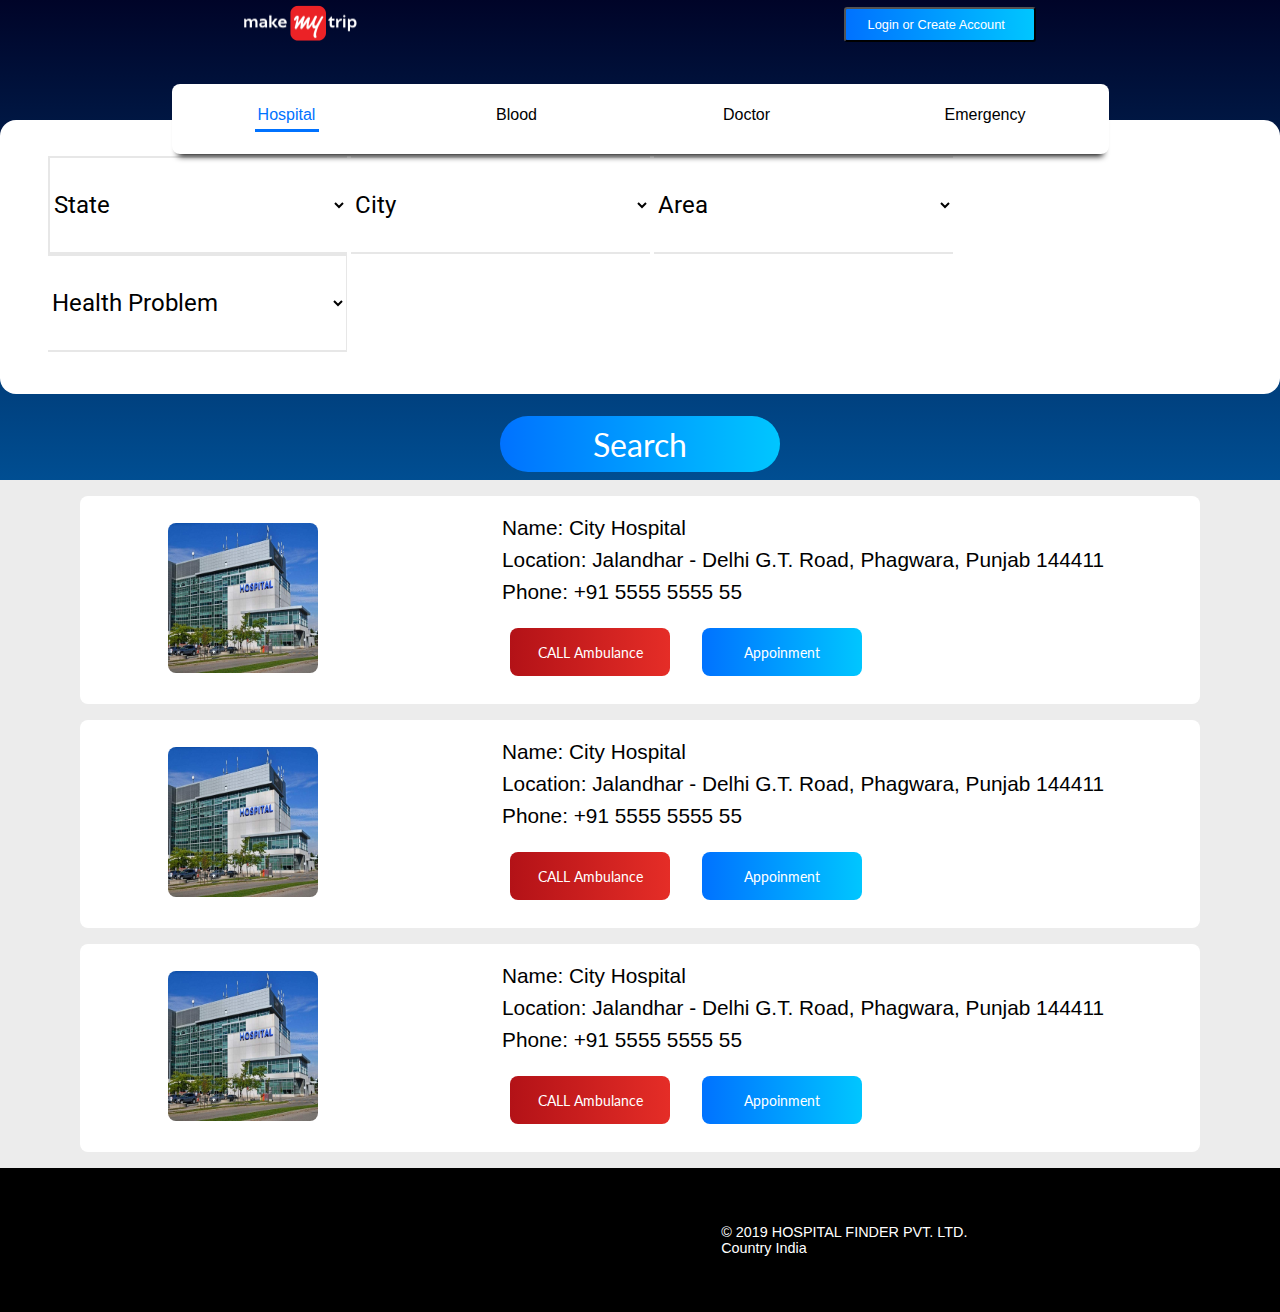
<file: index.html>
<!DOCTYPE html>
<html lang="en">
  <head>
    <meta charset="UTF-8" />
    <meta name="viewport" content="width=device-width, initial-scale=1.0" />
    <meta http-equiv="X-UA-Compatible" content="ie=edge" />
    <link
      rel="stylesheet"
      href="https://use.fontawesome.com/releases/v5.11.1/css/all.css"
      integrity="sha384-IT8OQ5/IfeLGe8ZMxjj3QQNqT0zhBJSiFCL3uolrGgKRuenIU+mMS94kck/AHZWu"
      crossorigin="anonymous"
    />
    <link rel="stylesheet" href="./css/desktop/style.css" />
    <title>Hospital Finder</title>
  </head>
  <body>
    <section id="upperArea">
      <section id="head">
        <div class="container">
          <div class="logo">
            <img src="./media/hospitalFinder.png" alt="Hospital Finder" />
          </div>
          <div class="login">
            <button id="account">
              Login or Create Account
              <span><i class="fas fa-arrow-down"></i></span>
            </button>
          </div>
        </div>
      </section>
      <section id="menu">
        <div class="searchCategory">
          <div class="item">
            <i class="far fa-hospital"></i>
            <p>Hospital</p>
            <div id="line"></div>
          </div>
          <div class="item">
            <i class="fas fa-tint"></i>
            <p>Blood</p>
            <div id="line"></div>
          </div>
          <div class="item">
            <i class="fas fa-user-md"></i>
            <p>Doctor</p>
            <div id="line"></div>
          </div>
          <div class="item">
            <i class="fas fa-exclamation-triangle"></i>
            <p>Emergency</p>
            <div id="line"></div>
          </div>
        </div>
      </section>
      <main id="operation">
        <div class="operation">
          <div class="heading">
            <p>Search Hospital According To Location...</p>
          </div>
          <div class="searchForm">
            <form>
              <div class="options">
                <select name="state" id="">
                  <option value="-1">State</option>
                  <option value="Telangana">Telangana</option>
                  <option value="Chhattisgarh">Chhattisgarh</option>
                  <option value="Goa">Goa</option>
                  <option value="Gujarat">Gujarat</option>
                  <option value="Maharashtra">Maharashtra</option>
                  <option value="Punjab">Punjab</option>
                </select>
                <select name="city" id="">
                  <option value="-1">City</option>
                  <option value="Hyderabad">Hyderabad</option>
                  <option value="Bilaspur">Bilaspur</option>
                  <option value="Panaji">Panaji</option>
                  <option value="Ahmedabad">Ahmedabad,</option>
                  <option value="Jalandhar">Jalandhar</option>
                </select>
                <select name="area" id="">
                  <option value="-1">Area</option>
                  <option value="Khurdpur">Khurdpur</option>
                  <option value="Kishangarh	">Khusropur</option>
                  <option value="Kishangarh">Kishangarh </option>
                  <option value="Bhagwanpur">Bhagwanpur</option>
                </select>
                <select name="Problem" id="">
                  <option value="-1">Health Problem</option>
                  <option value="Kishangarh	">Khusropur</option>
                  <option value="Kishangarh">Kishangarh </option>
                  <option value="Bhagwanpur">Bhagwanpur</option>
                </select>
              </div>
              <div class="searchButton">
                <button type="submit" name="search" id="search">Search</button>
              </div>
            </form>
          </div>
        </div>
      </main>
    </section>
    <section id="body">
      <div class="results">
        <div class="resultItem">
          <div class="photo">
            <img
              src="./media/hospitalPhoto/hospital.jpg"
              alt="Hospital Photo"
            />
          </div>
          <div class="details">
            <div class="info">
              <p>Name: <span>City Hospital</span></p>
              <p>
                Location:
                <span
                  >Jalandhar - Delhi G.T. Road, Phagwara, Punjab 144411</span
                >
              </p>
              <p>Phone: <span>+91 5555 5555 55</span></p>
            </div>
            <div class="contact">
              <button id="ambulance">CALL Ambulance</button>
              <button id="appoinment">Appoinment</button>
            </div>
          </div>
        </div>
        <div class="resultItem">
          <div class="photo">
            <img
              src="./media/hospitalPhoto/hospital.jpg"
              alt="Hospital Photo"
            />
          </div>
          <div class="details">
            <div class="info">
              <p>Name: <span>City Hospital</span></p>
              <p>
                Location:
                <span
                  >Jalandhar - Delhi G.T. Road, Phagwara, Punjab 144411</span
                >
              </p>
              <p>Phone: <span>+91 5555 5555 55</span></p>
            </div>
            <div class="contact">
              <button id="ambulance">CALL Ambulance</button>
              <button id="appoinment">Appoinment</button>
            </div>
          </div>
        </div>
        <div class="resultItem">
          <div class="photo">
            <img
              src="./media/hospitalPhoto/hospital.jpg"
              alt="Hospital Photo"
            />
          </div>
          <div class="details">
            <div class="info">
              <p>Name: <span>City Hospital</span></p>
              <p>
                Location:
                <span
                  >Jalandhar - Delhi G.T. Road, Phagwara, Punjab 144411</span
                >
              </p>
              <p>Phone: <span>+91 5555 5555 55</span></p>
            </div>
            <div class="contact">
              <button id="ambulance">CALL Ambulance</button>
              <button id="appoinment">Appoinment</button>
            </div>
          </div>
        </div>
      </div>
    </section>
    <footer>
      <div class="socialLink">
        <i class="fab fa-facebook"></i>
        <i class="fab fa-instagram"></i>
        <i class="fab fa-twitter"></i>
      </div>
      <div class="copyRights">
        © 2019 HOSPITAL FINDER PVT. LTD.<br />Country India
      </div>
    </footer>
  </body>
</html>
</file>
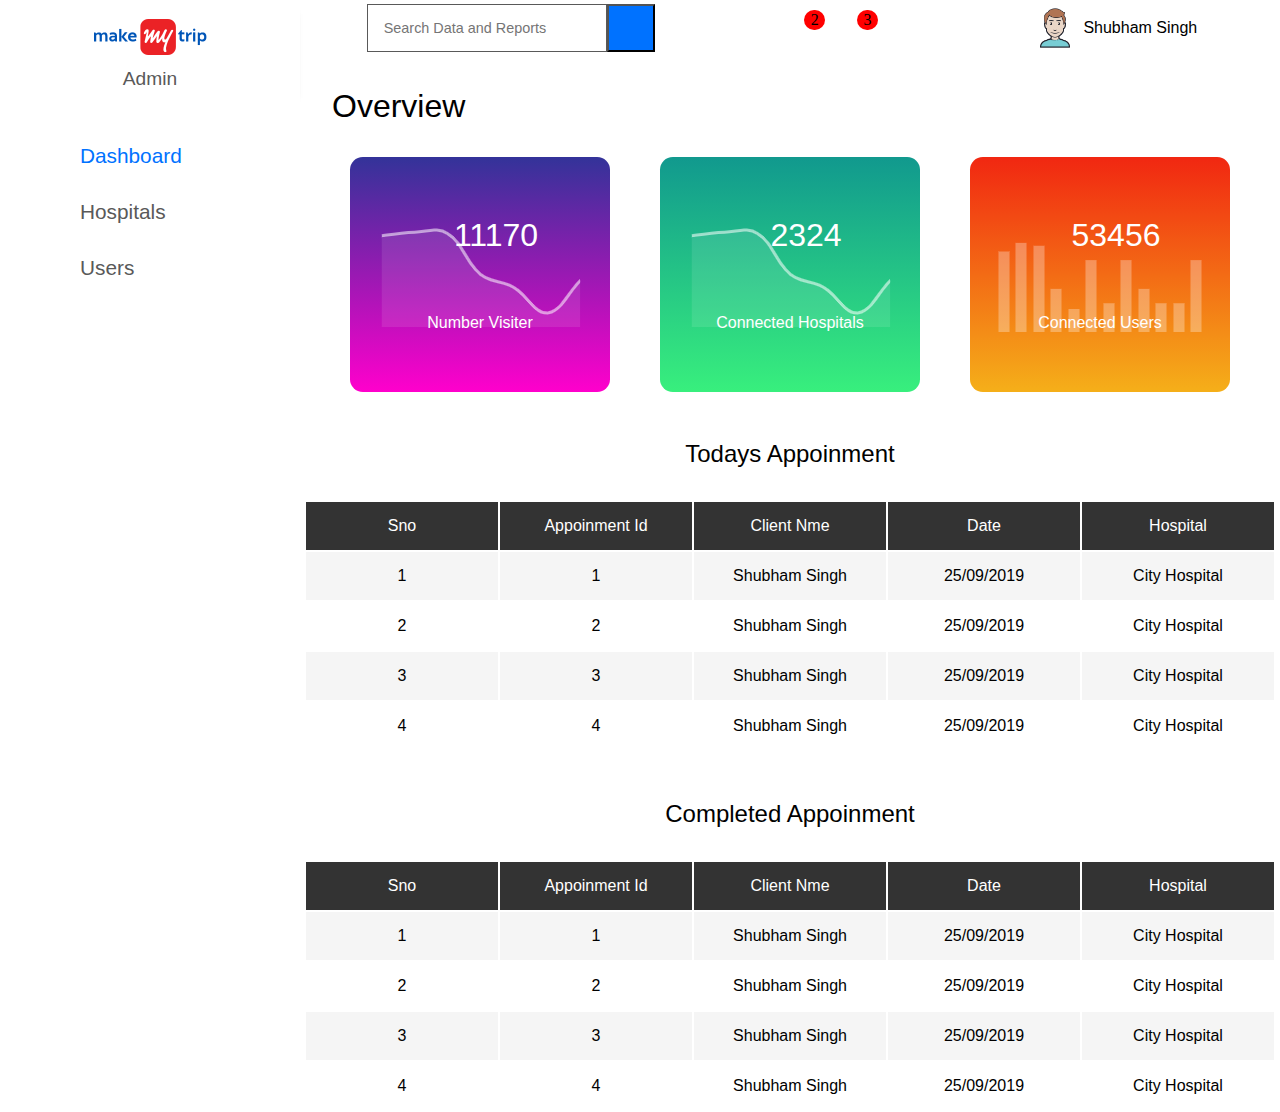
<file: view/admin.html>
<!DOCTYPE html>
<html lang="en">
  <head>
    <meta charset="UTF-8" />
    <meta name="viewport" content="width=device-width, initial-scale=1.0" />
    <meta http-equiv="X-UA-Compatible" content="ie=edge" />
    <link
      rel="stylesheet"
      href="https://use.fontawesome.com/releases/v5.11.1/css/all.css"
      integrity="sha384-IT8OQ5/IfeLGe8ZMxjj3QQNqT0zhBJSiFCL3uolrGgKRuenIU+mMS94kck/AHZWu"
      crossorigin="anonymous"
    />
    <link rel="stylesheet" href="../css/desktop/admin.css" />
    <title>Admin</title>
  </head>
  <body>
    <main id="menu">
      <div class="logo">
        <img src="../media/logo@2x.png" alt="" />
        <p>Admin</p>
      </div>
      <div class="pagesLink">
        <a href=""
          ><p>
            <span><i class="fas fa-tachometer-alt"></i></span> Dashboard
          </p></a
        >
        <a href=""
          ><p>
            <span><i class="far fa-hospital"></i></span> Hospitals
          </p></a
        >
        <a href=""
          ><p>
            <span><i class="fas fa-users"></i></span> Users
          </p></a
        >
      </div>
    </main>
    <section id="container">
      <header id="navBar">
        <div class="searchBar">
          <form action="">
            <input
              type="search"
              name=""
              id=""
              placeholder="Search Data and Reports"
            />
            <button type="submit"><i class="fas fa-search"></i></button>
          </form>
        </div>
        <div class="alert">
          <div>
            <i class="fas fa-envelope"></i>
            <p id="number">2</p>
          </div>
          <div>
            <i class="fas fa-bell"></i>
            <p id="number">3</p>
          </div>
        </div>
        <div class="login">
          <img src="../media/user.png" alt="" />
          <p>Shubham Singh</p>
          <i class="fas fa-sort-down"></i>
        </div>
      </header>

      <div class="statics">
        <h1>Overview</h1>
        <div class="overview">
          <div class="contributors contributors1">
            <div class="row1">
              <i class="far fa-user"></i>
              <p>11170</p>
            </div>
            <div class="row2">
              Number Visiter
            </div>
            <img src="../media/download.png" alt="" />
          </div>
          <div class="contributors contributors2">
            <div class="row1">
              <i class="far fa-hospital"></i>
              <p>2324</p>
            </div>
            <div class="row2">
              <p>Connected Hospitals</p>
            </div>
            <img src="../media/download.png" alt="" srcset="" />
          </div>
          <div class="contributors contributors3">
            <div class="row1">
              <i class="fas fa-users"></i>
              <p>53456</p>
            </div>
            <div class="row2">
              <p>Connected Users</p>
            </div>
            <img src="../media/download4.png" alt="" srcset="" />
          </div>
        </div>
        <div class="todayAppoinment">
          <p>Todays Appoinment</p>
          <table class="tabel1">
            <thead class="head">
              <td>Sno</td>
              <td>Appoinment Id</td>
              <td>Client Nme</td>
              <td>Date</td>
              <td>Hospital</td>
            </thead>
            <tbody class="body">
              <tr>
                <td>1</td>
                <td>1</td>
                <td>Shubham Singh</td>
                <td>25/09/2019</td>
                <td>City Hospital</td>
              </tr>
              <tr>
                <td>2</td>
                <td>2</td>
                <td>Shubham Singh</td>
                <td>25/09/2019</td>
                <td>City Hospital</td>
              </tr>
              <tr>
                <td>3</td>
                <td>3</td>
                <td>Shubham Singh</td>
                <td>25/09/2019</td>
                <td>City Hospital</td>
              </tr>
              <tr>
                <td>4</td>
                <td>4</td>
                <td>Shubham Singh</td>
                <td>25/09/2019</td>
                <td>City Hospital</td>
              </tr>
            </tbody>
          </table>
        </div>
        <div class="completedAppoinment">
          <p>Completed Appoinment</p>
          <table class="tabel2">
            <thead class="head">
              <td>Sno</td>
              <td>Appoinment Id</td>
              <td>Client Nme</td>
              <td>Date</td>
              <td>Hospital</td>
            </thead>
            <tbody class="body">
              <tr>
                <td>1</td>
                <td>1</td>
                <td>Shubham Singh</td>
                <td>25/09/2019</td>
                <td>City Hospital</td>
              </tr>
              <tr>
                <td>2</td>
                <td>2</td>
                <td>Shubham Singh</td>
                <td>25/09/2019</td>
                <td>City Hospital</td>
              </tr>
              <tr>
                <td>3</td>
                <td>3</td>
                <td>Shubham Singh</td>
                <td>25/09/2019</td>
                <td>City Hospital</td>
              </tr>
              <tr>
                <td>4</td>
                <td>4</td>
                <td>Shubham Singh</td>
                <td>25/09/2019</td>
                <td>City Hospital</td>
              </tr>
            </tbody>
          </table>
        </div>
      </div>
    </section>
  </body>
</html>
</file>
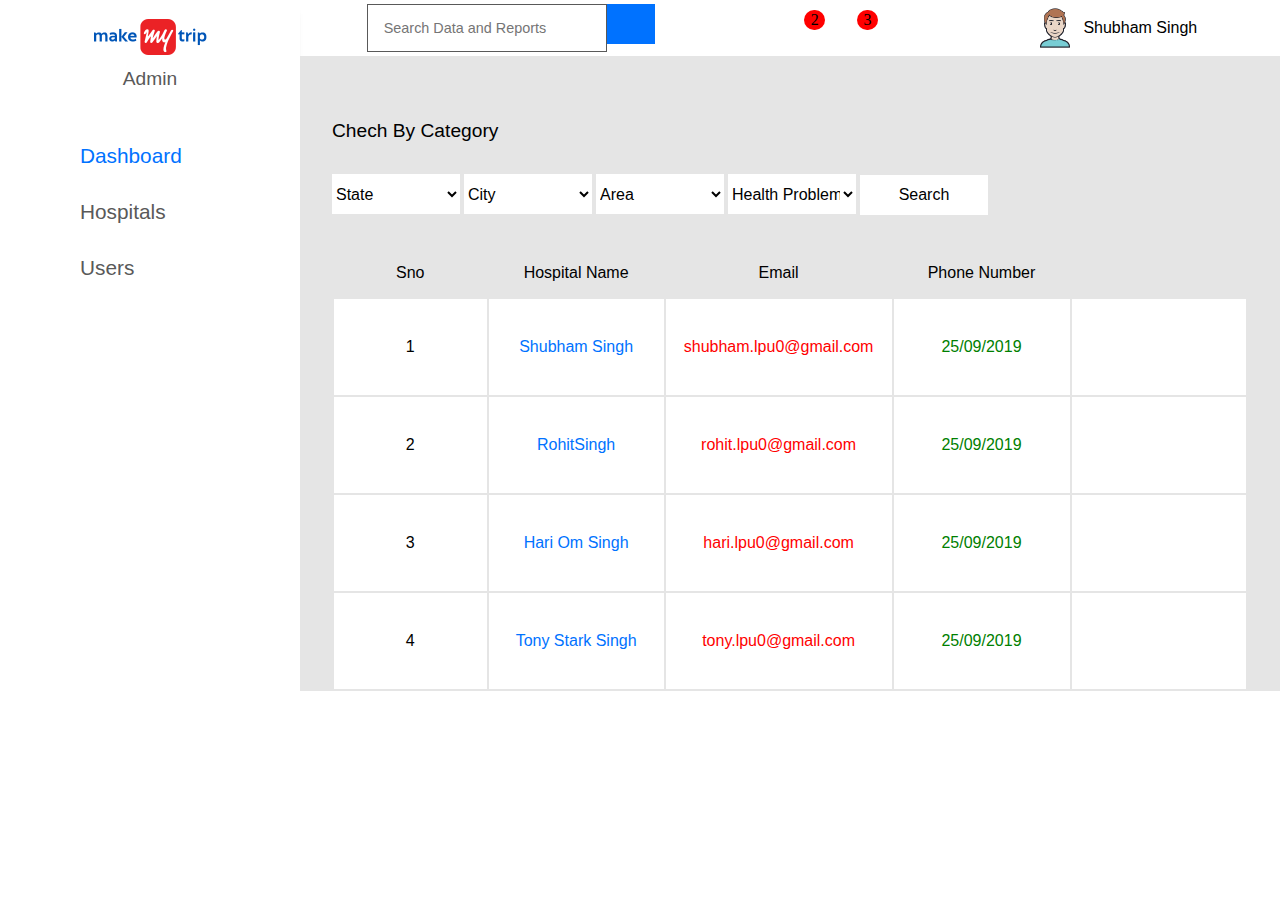
<file: view/checkHospital.html>
<!DOCTYPE html>
<html lang="en">
  <head>
    <meta charset="UTF-8" />
    <meta name="viewport" content="width=device-width, initial-scale=1.0" />
    <meta http-equiv="X-UA-Compatible" content="ie=edge" />
    <link
      rel="stylesheet"
      href="https://use.fontawesome.com/releases/v5.11.1/css/all.css"
      integrity="sha384-IT8OQ5/IfeLGe8ZMxjj3QQNqT0zhBJSiFCL3uolrGgKRuenIU+mMS94kck/AHZWu"
      crossorigin="anonymous"
    />
    <link rel="stylesheet" href="../css/desktop/checkHospital.css" />
    <title>Admin</title>
  </head>
  <body>
    <main id="menu">
      <div class="logo">
        <img src="../media/logo@2x.png" alt="" />
        <p>Admin</p>
      </div>
      <div class="pagesLink">
        <a href=""
          ><p>
            <span><i class="fas fa-tachometer-alt"></i></span> Dashboard
          </p></a
        >
        <a href=""
          ><p>
            <span><i class="far fa-hospital"></i></span> Hospitals
          </p></a
        >
        <a href=""
          ><p>
            <span><i class="fas fa-users"></i></span> Users
          </p></a
        >
      </div>
    </main>
    <section id="container">
      <header id="navBar">
        <div class="searchBar">
          <form action="">
            <input
              type="search"
              name=""
              id=""
              placeholder="Search Data and Reports"
            />
            <button type="submit"><i class="fas fa-search"></i></button>
          </form>
        </div>
        <div class="alert">
          <div>
            <i class="fas fa-envelope"></i>
            <p id="number">2</p>
          </div>
          <div>
            <i class="fas fa-bell"></i>
            <p id="number">3</p>
          </div>
        </div>
        <div class="login">
          <img src="../media/user.png" alt="" />
          <p>Shubham Singh</p>
          <i class="fas fa-sort-down"></i>
        </div>
      </header>

      <div class="container">
          <div class="category">
              <p>Chech By Category</p>
            <form>
                <div class="options">
                    <select name="state" id="">
                    <option value="-1">State</option>
                    <option value="Telangana">Telangana</option>
                    <option value="Chhattisgarh">Chhattisgarh</option>
                    <option value="Goa">Goa</option>
                    <option value="Gujarat">Gujarat</option>
                    <option value="Maharashtra">Maharashtra</option>
                    <option value="Punjab">Punjab</option>
                    </select>
                    <select name="city" id="">
                    <option value="-1">City</option>
                    <option value="Hyderabad">Hyderabad</option>
                    <option value="Bilaspur">Bilaspur</option>
                    <option value="Panaji">Panaji</option>
                    <option value="Ahmedabad">Ahmedabad,</option>
                    <option value="Jalandhar">Jalandhar</option>
                    </select>
                    <select name="area" id="">
                    <option value="-1">Area</option>
                    <option value="Khurdpur">Khurdpur</option>
                    <option value="Kishangarh	">Khusropur</option>
                    <option value="Kishangarh">Kishangarh </option>
                    <option value="Bhagwanpur">Bhagwanpur</option>
                    </select>
                    <select name="Problem" id="">
                    <option value="-1">Health Problem</option>
                    <option value="Kishangarh	">Khusropur</option>
                    <option value="Kishangarh">Kishangarh </option>
                    <option value="Bhagwanpur">Bhagwanpur</option>
                    </select>
                    <button type="submit" name="search" id="search">Search</button>
                </div>
            </form>
          </div>
          <div class="data">
                <table class="tabel1">
                        <thead class="head">
                          <td>Sno</td>
                          <td>Hospital Name</td>
                          <td>Email</td>
                          <td >Phone Number</td>
                          
                        </thead>
                        <tbody class="body">
                          <tr>
                            <td>1</td>
                            <td id="name">Shubham Singh</td>
                            <td id="email">shubham.lpu0@gmail.com</td>
                            <td id="phone">25/09/2019</td>
                            <td id="edit">
                                <span><i class="fas fa-trash-alt"></i></span>
                                <span><i class="fas fa-link"></i></span>
                            </td>
                          </tr>
                          <tr>
                            <td>2</td>
                            <td id="name">RohitSingh</td>
                            <td id="email">rohit.lpu0@gmail.com</td>
                            <td id="phone">25/09/2019</td>
                            <td id="edit">
                                <span><i class="fas fa-trash-alt"></i></span>
                                <span><i class="fas fa-link"></i></span>
                            </td>
                          </tr>
                          <tr>
                            <td>3</td>
                            <td id="name">Hari Om Singh</td>
                            <td id="email">hari.lpu0@gmail.com</td>
                            <td id="phone">25/09/2019</td>
                            <td id="edit">
                                <span><i class="fas fa-trash-alt"></i></span>
                                <span><i class="fas fa-link"></i></span>
                            </td>
                          </tr>
                          <tr>
                            <td>4</td>
                            <td id="name">Tony Stark Singh</td>
                            <td id="email">tony.lpu0@gmail.com</td>
                            <td id="phone">25/09/2019</td>
                            <td id="edit">
                                <span><i class="fas fa-trash-alt"></i></span>
                                <span><i class="fas fa-link"></i></span>
                            </td>
                          </tr>
                        </tbody>
                      </table>
          </div>
      </div>



      </div>
    </section>
  </body>
</html>
</file>
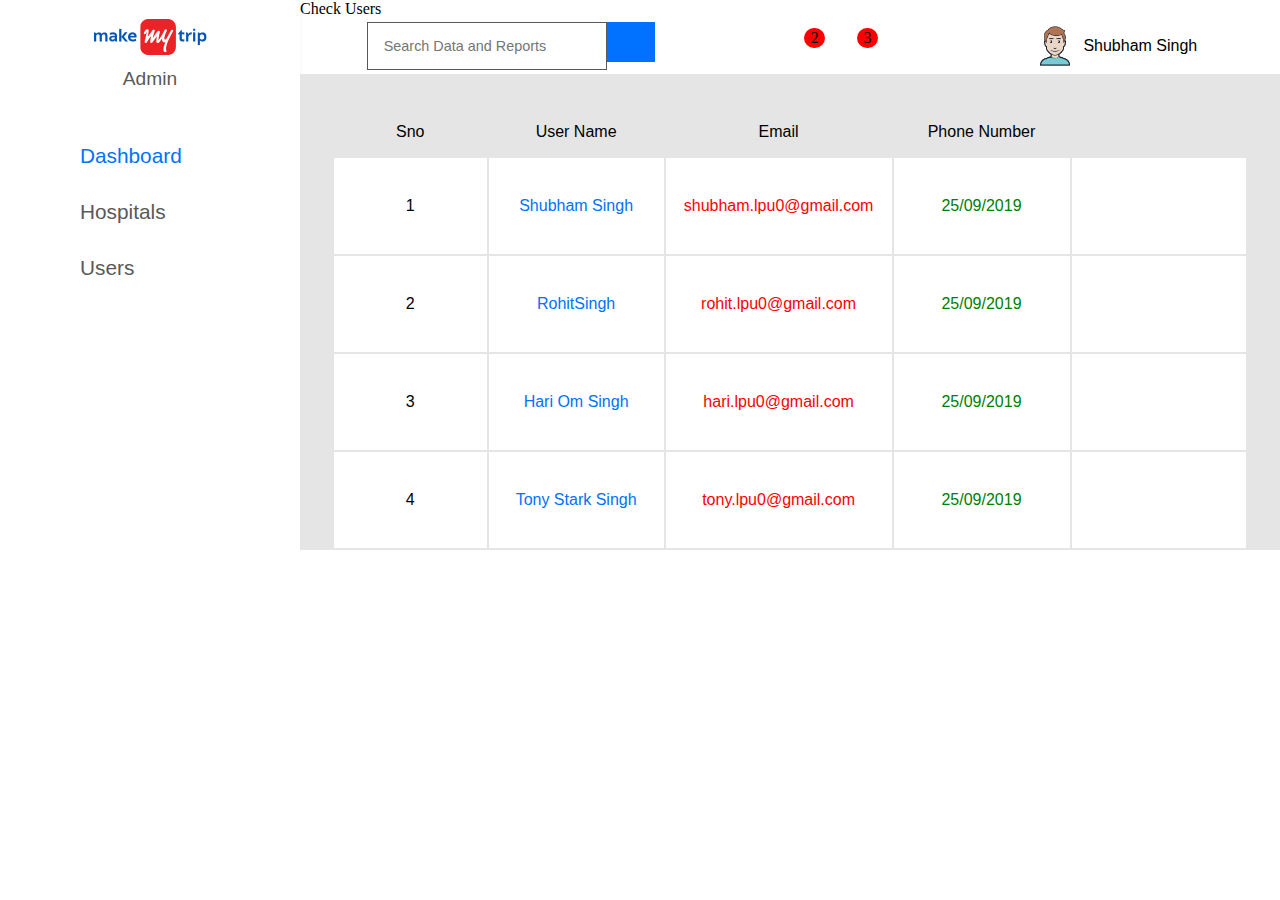
<file: view/checkUser.html>
<!DOCTYPE html>
<html lang="en">
  <head>
    <meta charset="UTF-8" />
    <meta name="viewport" content="width=device-width, initial-scale=1.0" />
    <meta http-equiv="X-UA-Compatible" content="ie=edge" />
    <link
      rel="stylesheet"
      href="https://use.fontawesome.com/releases/v5.11.1/css/all.css"
      integrity="sha384-IT8OQ5/IfeLGe8ZMxjj3QQNqT0zhBJSiFCL3uolrGgKRuenIU+mMS94kck/AHZWu"
      crossorigin="anonymous"
    />
    <link rel="stylesheet" href="../css/desktop/checkHospital.css" />
    <title>Admin</title>
  </head>
  <body>
    <main id="menu">
      <div class="logo">
        <img src="../media/logo@2x.png" alt="" />
        <p>Admin</p>
      </div>
      <div class="pagesLink">
        <a href=""
          ><p>
            <span><i class="fas fa-tachometer-alt"></i></span> Dashboard
          </p></a
        >
        <a href=""
          ><p>
            <span><i class="far fa-hospital"></i></span> Hospitals
          </p></a
        >
        <a href=""
          ><p>
            <span><i class="fas fa-users"></i></span> Users
          </p></a
        >
      </div>
    </main>
    <section id="container">
        <p>Check Users</p>
      <header id="navBar">
        <div class="searchBar">
          <form action="">
            <input
              type="search"
              name=""
              id=""
              placeholder="Search Data and Reports"
            />
            <button type="submit"><i class="fas fa-search"></i></button>
          </form>
        </div>
        <div class="alert">
          <div>
            <i class="fas fa-envelope"></i>
            <p id="number">2</p>
          </div>
          <div>
            <i class="fas fa-bell"></i>
            <p id="number">3</p>
          </div>
        </div>
        <div class="login">
          <img src="../media/user.png" alt="" />
          <p>Shubham Singh</p>
          <i class="fas fa-sort-down"></i>
        </div>
      </header>

      <div class="container">
          <div class="data">
                <table class="tabel1">
                        <thead class="head">
                          <td>Sno</td>
                          <td>User Name</td>
                          <td>Email</td>
                          <td >Phone Number</td>
                        </thead>
                        <tbody class="body">
                          <tr>
                            <td>1</td>
                            <td id="name">Shubham Singh</td>
                            <td id="email">shubham.lpu0@gmail.com</td>
                            <td id="phone">25/09/2019</td>
                            <td id="edit">
                                <span><i class="fas fa-trash-alt"></i></span>
                                <span><i class="fas fa-link"></i></span>
                            </td>
                          </tr>
                          <tr>
                            <td>2</td>
                            <td id="name">RohitSingh</td>
                            <td id="email">rohit.lpu0@gmail.com</td>
                            <td id="phone">25/09/2019</td>
                            <td id="edit">
                                <span><i class="fas fa-trash-alt"></i></span>
                                <span><i class="fas fa-link"></i></span>
                            </td>
                          </tr>
                          <tr>
                            <td>3</td>
                            <td id="name">Hari Om Singh</td>
                            <td id="email">hari.lpu0@gmail.com</td>
                            <td id="phone">25/09/2019</td>
                            <td id="edit">
                                <span><i class="fas fa-trash-alt"></i></span>
                                <span><i class="fas fa-link"></i></span>
                            </td>
                          </tr>
                          <tr>
                            <td>4</td>
                            <td id="name">Tony Stark Singh</td>
                            <td id="email">tony.lpu0@gmail.com</td>
                            <td id="phone">25/09/2019</td>
                            <td id="edit">
                                <span><i class="fas fa-trash-alt"></i></span>
                                <span><i class="fas fa-link"></i></span>
                            </td>
                          </tr>
                        </tbody>
                      </table>
          </div>
      </div>



      </div>
    </section>
  </body>
</html>
</file>
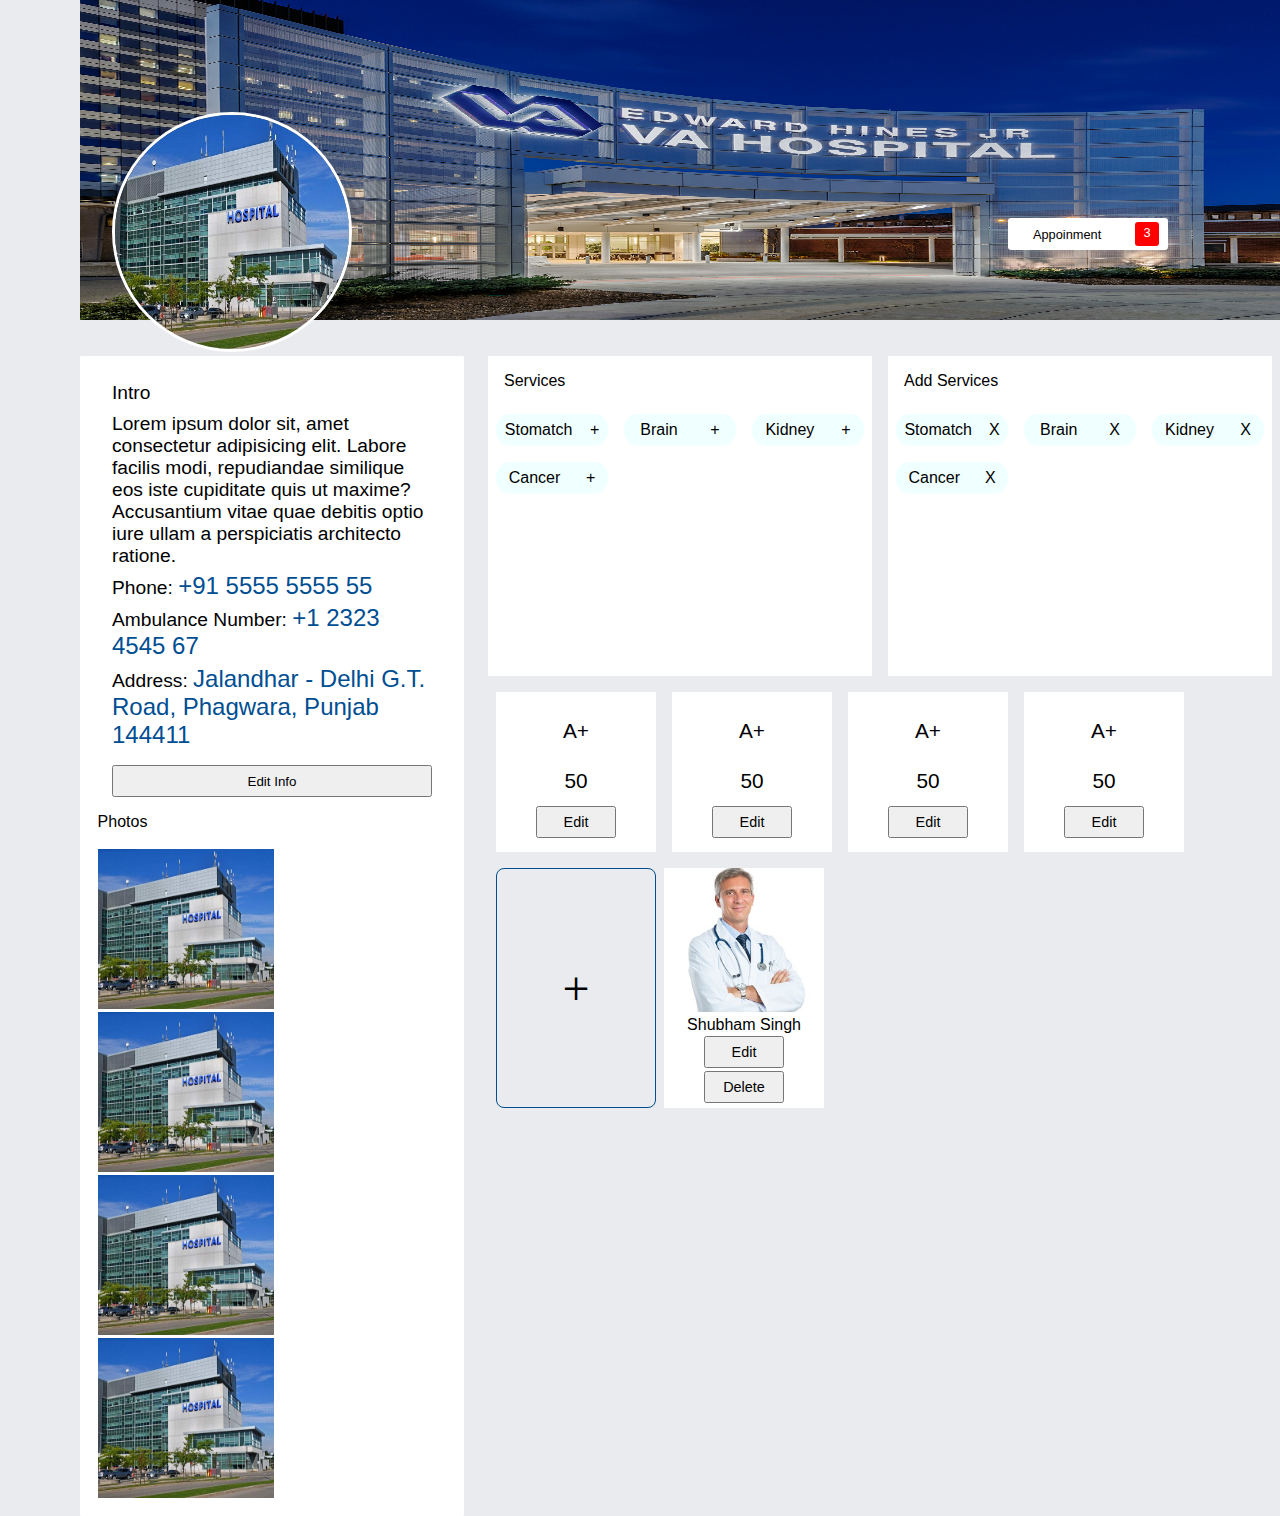
<file: view/hospital.html>
<!DOCTYPE html>
<html lang="en">
  <head>
    <meta charset="UTF-8" />
    <meta name="viewport" content="width=device-width, initial-scale=1.0" />
    <meta http-equiv="X-UA-Compatible" content="ie=edge" />
    <link
      rel="stylesheet"
      href="https://use.fontawesome.com/releases/v5.11.1/css/all.css"
      integrity="sha384-IT8OQ5/IfeLGe8ZMxjj3QQNqT0zhBJSiFCL3uolrGgKRuenIU+mMS94kck/AHZWu"
      crossorigin="anonymous"
    />
    <link rel="stylesheet" href="../css/desktop/hospital.css" />
    <title>City Hospital</title>
  </head>
  <body>
    <section id="container">
      <div class="coverPhoto">
        <img
          src="../media/hospitalPhoto/hospitalCover.jpg"
          alt=""
          srcset=""
          id="coverPhoto"
        />
      </div>
      <div class="profile">
        <div class="profilePhoto">
          <img src="../media/hospitalPhoto/hospital.jpg" alt="" srcset="" />
        </div>
        <div class="notification">
          <div class="heading">
            <p>Appoinment</p>
          </div>
          <div class="appoinment">
            <p>3</p>
          </div>
        </div>
      </div>
      <div class="category">
        <div class="information">
          <div class="bio">
            <p>
              <span><i class="fas fa-globe-americas"></i></span> Intro
            </p>
            <p id="desc">
              Lorem ipsum dolor sit, amet consectetur adipisicing elit. Labore
              facilis modi, repudiandae similique eos iste cupiditate quis ut
              maxime? Accusantium vitae quae debitis optio iure ullam a
              perspiciatis architecto ratione.
            </p>
            <p>Phone: <span>+91 5555 5555 55</span></p>
            <p>Ambulance Number: <span>+1 2323 4545 67</span></p>
            <p>
              Address:
              <span>Jalandhar - Delhi G.T. Road, Phagwara, Punjab 144411</span>
            </p>
            <button>Edit Info</button>
          </div>
          <div class="Hospitalphotos">
            <p>Photos</p>
            <div class="listOfPhoto">
              <img src="../media/hospitalPhoto/hospital.jpg" alt="" />
              <img src="../media/hospitalPhoto/hospital.jpg" alt="" />
              <img src="../media/hospitalPhoto/hospital.jpg" alt="" />
              <img src="../media/hospitalPhoto/hospital.jpg" alt="" />
            </div>
          </div>
        </div>

        <div class="operations">
          <div class="services">
            <div class="addServices">
              <div class="heading">
                <p>Services</p>
              </div>
              <div class="items">
                <div class="item">
                  <p>Stomatch</p>
                  <p>+</p>
                </div>
                <div class="item">
                  <p>Brain</p>
                  <p>+</p>
                </div>
                <div class="item">
                  <p>Kidney</p>
                  <p>+</p>
                </div>
                <div class="item">
                  <p>Cancer</p>
                  <p>+</p>
                </div>
              </div>
            </div>
            <div class="removeServices">
              <div class="heading">
                <p>Add Services</p>
              </div>
              <div class="items">
                <div class="item">
                  <p>Stomatch</p>
                  <p>X</p>
                </div>
                <div class="item">
                  <p>Brain</p>
                  <p>X</p>
                </div>
                <div class="item">
                  <p>Kidney</p>
                  <p>X</p>
                </div>
                <div class="item">
                  <p>Cancer</p>
                  <p>X</p>
                </div>
              </div>
            </div>
          </div>
          <div class="bloods">
            <div class="blood">
              <p>A+</p>
              <p>50</p>
              <button>Edit</button>
            </div>
            <div class="blood">
              <p>A+</p>
              <p>50</p>
              <button>Edit</button>
            </div>
            <div class="blood">
              <p>A+</p>
              <p>50</p>
              <button>Edit</button>
            </div>
            <div class="blood">
              <p>A+</p>
              <p>50</p>
              <button>Edit</button>
            </div>
          </div>
          <div class="doctors">
            <div class="addDoctor">
              <p>+</p>
            </div>
            <div class="doctor">
              <div class="doctorInfo">
                <img src="../media/hospitalPhoto/happydoctor.jpg" alt="" />
                <p>Shubham Singh</p>
              </div>
              <div class="edit">
                <button>Edit</button>
                <button>Delete</button>
              </div>
            </div>
          </div>
        </div>
      </div>
    </section>
  </body>
</html>
</file>
<file: css/desktop/style.css>
@import url('https://fonts.googleapis.com/css?family=Lato:900&display=swap');
@import url('https://fonts.googleapis.com/css?family=Lato:900|Roboto:900&display=swap');
* {
  -webkit-box-sizing: border-box;
  -moz-box-sizing: border-box;
  -ms-box-sizing: border-box;
  box-sizing: border-box;
  margin: 0;
  padding: 0;
}

#line {
  width: 4rem;
  height: 0.23rem;
  background-color: #fff;
}
/*---------------------------Header------------------------------*/
#upperArea {
  background: #000428; /* fallback for old browsers */
  background: -webkit-linear-gradient(
    to top,
    #004e92,
    #000428
  ); /* Chrome 10-25, Safari 5.1-6 */
  background: linear-gradient(to top, #004e92, #000428);
  height: 30rem;
}
#head {
  height: 68px;
}
.container {
  display: flex;
  flex-direction: row;
  justify-content: space-around;
  align-items: center;
}
.container > .logo > img {
  width: 113px;
  height: 36px;
  margin-top: 0.3rem;
  cursor: pointer;
}
.login > #account {
  background: #00c6ff; /* fallback for old browsers */
  background: -webkit-linear-gradient(
    to right,
    #0072ff,
    #00c6ff
  ); /* Chrome 10-25, Safari 5.1-6 */
  background: linear-gradient(
    to right,
    #0072ff,
    #00c6ff
  ); /* W3C, IE 10+/ Edge, Firefox 16+, Chrome 26+, Opera 12+, Safari 7+ */

  width: 12rem;
  height: 2.2rem;
  font-size: 0.8rem;
  font-family: 'Lucida Sans', 'Lucida Sans Regular', 'Lucida Grande',
    'Lucida Sans Unicode', Geneva, Verdana, sans-serif;
  border-radius: 0.2rem;
  color: #fff;
  margin-top: 0.3rem;
  outline: none;
  cursor: pointer;
}
#account > span {
  margin-left: 0.5rem;
  color: #fff;
}

/*-----------------------------------Searc Category--------------------------------*/

#menu {
  display: flex;
  justify-content: center;
  align-items: center;
  position: relative;
  z-index: 2;
}
.searchCategory {
  display: flex;
  flex-direction: row;
  justify-content: space-around;
  width: 937px;
  height: 70px;
  background-color: #fff;
  border-radius: 0.5rem;
  margin-top: 1rem;
  box-shadow: 0 8px 6px -6px black;
}
.searchCategory > .item {
  display: flex;
  flex-direction: column;
  justify-content: center;
  align-items: center;
  font-family: 'Lucida Sans', 'Lucida Sans Regular', 'Lucida Grande',
    'Lucida Sans Unicode', Geneva, Verdana, sans-serif;
  font-weight: lighter;
  cursor: pointer;
}
.searchCategory > .item > i {
  font-size: 2rem;
  color: #232526; /* fallback for old browsers */
  color: -webkit-linear-gradient(
    to right,
    #414345,
    #232526
  ); /* Chrome 10-25, Safari 5.1-6 */
  color: linear-gradient(
    to right,
    #414345,
    #232526
  ); /* W3C, IE 10+/ Edge, Firefox 16+, Chrome 26+, Opera 12+, Safari 7+ */
}
.searchCategory > .item > #line {
  margin-top: 0.3rem;
}
.searchCategory > .item:first-child,
.item:first-child > i:first-child {
  color: #0072ff;
}
.searchCategory > .item:first-child > #line {
  background-color: #0072ff;
}

/*-------------------------------------operation----------------------------------------*/

#operation {
  display: flex;
  justify-content: center;
  align-items: center;
}
.operation {
  height: 274px;
  background-color: #fff;
  top: 120px;
  z-index: 1;
  display: flex;
  flex-direction: column;
  justify-content: center;
  align-items: center;
  border-radius: 1rem;
  position: absolute;
}
.operation > .heading > p {
  font-family: 'Lucida Sans', 'Lucida Sans Regular', 'Lucida Grande',
    'Lucida Sans Unicode', Geneva, Verdana, sans-serif;
  font-size: 1rem;
  margin: 1rem;
}
.operation > .options {
  display: flex;
  justify-content: center;
  position: relative;
  background-color: #fff;
}
.searchForm > form {
  margin: 0 3rem;
}
.searchForm > form > .options > select {
  width: 299px;
  height: 98px;
  font-size: 1.5rem;
  font-family: 'Roboto', sans-serif;
  outline: none;
  border: none;
  background-color: #fff;
  border: 2px solid rgb(231, 231, 231);
  border-right: none;
}
.searchForm > form > .options > select:nth-child(2) {
  border-left: none;
}
.searchForm > form > .options > select:nth-child(3) {
  border-left: none;
}
.searchForm > form > .options > select:last-child {
  border-right: 1px solid rgb(231, 231, 231);
  border-left: none;
}
.searchButton {
  display: flex;
  justify-content: center;
  align-items: center;
}
.searchButton > button {
  width: 280px;
  height: 3.5rem;
  border-radius: 2rem;
  position: relative;
  top: 4rem;
  font-size: 2rem;
  font-family: 'Lato', sans-serif;
  background: #00c6ff; /* fallback for old browsers */
  background: -webkit-linear-gradient(
    to right,
    #0072ff,
    #00c6ff
  ); /* Chrome 10-25, Safari 5.1-6 */
  background: linear-gradient(to right, #0072ff, #00c6ff);
  border: none;
  outline: none;
  color: #fff;
}

/*---------------------------------------Search Result--------------------------------------**/

body {
  background-color: rgb(236, 236, 236);
  height: 100%;
}
#body {
  display: flex;
  flex-direction: column;
  justify-content: center;
  align-items: center;
}

.resultItem {
  display: flex;
  flex-direction: row;
  justify-content: space-around;
  align-items: center;
  font-size: 1.3rem;
  font-family: 'Lucida Sans', 'Lucida Sans Regular', 'Lucida Grande',
    'Lucida Sans Unicode', Geneva, Verdana, sans-serif;
  background-color: #fff;
  width: 70rem;
  height: 13rem;
  margin: 1rem;
  border-radius: 0.5rem;
}

.photo {
}
.resultItem > .photo > img {
  width: 150px;
  height: 150px;
  border-radius: 0.5rem;
}
.details {
  display: flex;
  flex-direction: column;
  justify-content: center;
}
.details > .info > p {
  margin: 0.5rem;
}
.details > .contact {
  display: flex;

  align-items: center;
}
.details > .contact > button {
  width: 10rem;
  height: 3rem;
  margin: 1rem 1rem;
  font-family: 'Lato', sans-serif;
  font-size: 0.9rem;
  border-radius: 0.5rem;
  color: #fff;
  border: none;
  outline: none;
}
.details > .contact > #ambulance {
  background: #e52d27; /* fallback for old browsers */
  background: -webkit-linear-gradient(
    to right,
    #b31217,
    #e52d27
  ); /* Chrome 10-25, Safari 5.1-6 */
  background: linear-gradient(
    to right,
    #b31217,
    #e52d27
  ); /* W3C, IE 10+/ Edge, Firefox 16+, Chrome 26+, Opera 12+, Safari 7+ */
}
.details > .contact > #appoinment {
  background: #00c6ff; /* fallback for old browsers */
  background: -webkit-linear-gradient(
    to right,
    #0072ff,
    #00c6ff
  ); /* Chrome 10-25, Safari 5.1-6 */
  background: linear-gradient(to right, #0072ff, #00c6ff);
}

footer {
  display: flex;
  height: 9rem;
  width: 100%;
  background-color: #000;
  display: flex;
  flex-direction: row;
  justify-content: space-evenly;
}
.socialLink {
  display: flex;
  flex-direction: center;
  align-items: center;
  color: #fff;
}
.socialLink > i {
  margin: 1rem;
  font-size: 2rem;
}
.copyRights {
  display: flex;
  justify-content: center;
  align-items: center;
  color: #fff;
  font-family: 'Lucida Sans', 'Lucida Sans Regular', 'Lucida Grande',
    'Lucida Sans Unicode', Geneva, Verdana, sans-serif;
  font-size: 0.9rem;
}
</file>
<file: css/desktop/admin.css>
* {
  -webkit-box-sizing: border-box;
  -moz-box-sizing: border-box;
  -ms-box-sizing: border-box;
  box-sizing: border-box;
  margin: 0;
  padding: 0;
}
a {
  text-decoration: none;
}

body {
  display: flex;
  flex-direction: row;
}
#menu {
  display: flex;
  flex-direction: column;
  justify-content: center;
  align-items: center;
  width: 300px;
  height: 100%;
  background-color: rgb(255, 255, 255);
}
#menu > .logo {
  display: flex;
  flex-direction: column;
  justify-content: center;
  align-items: center;
  width: 300px;
  height: 6rem;
  font-family: 'Lucida Sans', 'Lucida Sans Regular', 'Lucida Grande',
    'Lucida Sans Unicode', Geneva, Verdana, sans-serif;
  font-size: 1.2rem;
  box-shadow: 0 8px 6px -6px black;
}
.logo > img {
  width: 113px;
  height: 36px;
  margin-top: 0.8rem;
}
.logo > p {
  margin-top: 0.8rem;
  color: rgb(89, 89, 89);
}
.pagesLink {
  display: flex;
  flex-direction: column;
  justify-content: center;

  width: 300px;
  height: 100%;
  background-color: rgb(255, 255, 255);
}
.pagesLink > a {
  margin: 0 3rem;
  margin-top: 2rem;
  color: rgb(89, 89, 89);
  font-family: 'Lucida Sans', 'Lucida Sans Regular', 'Lucida Grande',
    'Lucida Sans Unicode', Geneva, Verdana, sans-serif;
}
.pagesLink > a:first-child {
  color: #0072ff;
  margin-top: 3rem;
}
.pagesLink > a > p {
  font-size: 1.3rem;
}
.pagesLink > a > p > span {
  font-size: 1.3rem;
  color: rgb(89, 89, 89);
  margin: 1rem;
}

#container {
  display: flex;
  flex-direction: column;
  width: 100%;
  height: 6rem;
}
#navBar {
  display: flex;
  flex-direction: row;
  justify-content: space-around;
  align-items: center;
}

.searchBar > form {
  display: flex;
  flex-direction: row;
}
.searchBar > form > input {
  width: 15rem;
  height: 3rem;
  border: 1px solid rgb(89, 89, 89);
  font-size: 0.9rem;
  outline: none;
  padding-left: 1rem;
}
.searchBar > form > button {
  width: 3rem;
  background-color: #0072ff;
}
.login > img {
  width: 3.5rem;
  height: 3.5rem;
}
.alert {
  display: flex;
  flex-direction: row;
}
.alert > div > i {
  position: absolute;
  font-size: 1.5rem;
}
.alert > div > p {
  width: 1.3rem;
  height: 1.3rem;
  background-color: red;
  display: flex;
  justify-content: center;
  align-items: center;
  margin: 0 1rem;
  margin-bottom: 1rem;
  border-radius: 0.9rem;
}

.login {
  cursor: pointer;
  display: flex;
  flex-direction: row;
  justify-content: space-around;
  align-items: center;
  font-size: 1rem;
  font-family: 'Lucida Sans', 'Lucida Sans Regular', 'Lucida Grande',
    'Lucida Sans Unicode', Geneva, Verdana, sans-serif;
}
.login > i {
  margin-left: 1rem;
  font-size: 1rem;
}

.statics {
  display: flex;
  flex-direction: column;
}
.statics > h1 {
  font-family: 'Lucida Sans', 'Lucida Sans Regular', 'Lucida Grande',
    'Lucida Sans Unicode', Geneva, Verdana, sans-serif;
  font-size: 2rem;
  font-weight: lighter;
  margin: 2rem;
}

.overview {
  display: flex;
  flex-direction: row;
  justify-content: space-evenly;
}

.contributors {
  width: 260px;
  height: 235px;

  font-family: 'Lucida Sans', 'Lucida Sans Regular', 'Lucida Grande',
    'Lucida Sans Unicode', Geneva, Verdana, sans-serif;
  color: #fff;
  border-radius: 0.8rem;
  display: flex;
  flex-direction: column;
  justify-content: space-evenly;
  align-items: center;
}
.contributors > img {
  position: absolute;
}
.contributors > .row1 {
  font-size: 2rem;
  display: flex;
}
.contributors > .row1 > i {
  margin: 0 1rem;
}

.contributors1 {
  background: #ff00cc; /* fallback for old browsers */
  background: -webkit-linear-gradient(
    to bottom,
    #333399,
    #ff00cc
  ); /* Chrome 10-25, Safari 5.1-6 */
  background: linear-gradient(
    to bottom,
    #333399,
    #ff00cc
  ); /* W3C, IE 10+/ Edge, Firefox 16+, Chrome 26+, Opera 12+, Safari 7+ */
}
.contributors2 {
  background: #11998e; /* fallback for old browsers */
  background: -webkit-linear-gradient(
    to top,
    #38ef7d,
    #11998e
  ); /* Chrome 10-25, Safari 5.1-6 */
  background: linear-gradient(
    to top,
    #38ef7d,
    #11998e
  ); /* W3C, IE 10+/ Edge, Firefox 16+, Chrome 26+, Opera 12+, Safari 7+ */
}

.contributors3 {
  background: #f12711; /* fallback for old browsers */
  background: -webkit-linear-gradient(
    to top,
    #f5af19,
    #f12711
  ); /* Chrome 10-25, Safari 5.1-6 */
  background: linear-gradient(
    to top,
    #f5af19,
    #f12711
  ); /* W3C, IE 10+/ Edge, Firefox 16+, Chrome 26+, Opera 12+, Safari 7+ */
}
.todayAppoinment,
.completedAppoinment {
  display: flex;
  flex-direction: column;
  justify-content: center;
  align-items: center;
  margin-top: 3rem;
  font-family: 'Lucida Sans', 'Lucida Sans Regular', 'Lucida Grande',
    'Lucida Sans Unicode', Geneva, Verdana, sans-serif;
}
.todayAppoinment > p,
.completedAppoinment > p {
  margin-bottom: 2rem;
  font-size: 1.5rem;
}
.todayAppoinment > .tabel1 > .head > tr > td,
.completedAppoinment > .tabel2 > .head > tr > td {
  height: 3rem;
  width: 12rem;
  background-color: rgb(51, 51, 51);
  color: #fff;
  font-family: 'Lucida Sans', 'Lucida Sans Regular', 'Lucida Grande',
    'Lucida Sans Unicode', Geneva, Verdana, sans-serif;
  text-align: center;
}
.todayAppoinment > .tabel1 > .body > tr > td,
.completedAppoinment > .tabel2 > .body > tr > td {
  height: 3rem;
  width: 10rem;
  color: #000;
  font-family: 'Lucida Sans', 'Lucida Sans Regular', 'Lucida Grande',
    'Lucida Sans Unicode', Geneva, Verdana, sans-serif;
  text-align: center;
}
.todayAppoinment > .tabel1 > .body > tr:nth-child(odd) > td,
.completedAppoinment > .tabel2 > .body > tr:nth-child(odd) > td {
  background-color: rgb(245, 245, 245);
}
</file>
<file: css/desktop/checkHospital.css>
* {
  -webkit-box-sizing: border-box;
  -moz-box-sizing: border-box;
  -ms-box-sizing: border-box;
  box-sizing: border-box;
  margin: 0;
  padding: 0;
}
a {
  text-decoration: none;
}

body {
  display: flex;
  flex-direction: row;
}
#menu {
  display: flex;
  flex-direction: column;
  justify-content: center;
  align-items: center;
  width: 300px;
  height: 100%;
  background-color: rgb(255, 255, 255);
}
#menu > .logo {
  display: flex;
  flex-direction: column;
  justify-content: center;
  align-items: center;
  width: 300px;
  height: 6rem;
  font-family: 'Lucida Sans', 'Lucida Sans Regular', 'Lucida Grande',
    'Lucida Sans Unicode', Geneva, Verdana, sans-serif;
  font-size: 1.2rem;
  box-shadow: 0 8px 6px -6px black;
}
.logo > img {
  width: 113px;
  height: 36px;
  margin-top: 0.8rem;
}
.logo > p {
  margin-top: 0.8rem;
  color: rgb(89, 89, 89);
}
.pagesLink {
  display: flex;
  flex-direction: column;
  justify-content: center;

  width: 300px;
  height: 100%;
  background-color: rgb(255, 255, 255);
}
.pagesLink > a {
  margin: 0 3rem;
  margin-top: 2rem;
  color: rgb(89, 89, 89);
  font-family: 'Lucida Sans', 'Lucida Sans Regular', 'Lucida Grande',
    'Lucida Sans Unicode', Geneva, Verdana, sans-serif;
}
.pagesLink > a:first-child {
  color: #0072ff;
  margin-top: 3rem;
}
.pagesLink > a > p {
  font-size: 1.3rem;
}
.pagesLink > a > p > span {
  font-size: 1.3rem;
  color: rgb(89, 89, 89);
  margin: 1rem;
}

#container {
  display: flex;
  flex-direction: column;
  width: 100%;
  height: 6rem;
}
#navBar {
  display: flex;
  flex-direction: row;
  justify-content: space-around;
  align-items: center;
}

.searchBar > form {
  display: flex;
  flex-direction: row;
}
.searchBar > form > input {
  width: 15rem;
  height: 3rem;
  border: 1px solid rgb(89, 89, 89);
  font-size: 0.9rem;
  outline: none;
  padding-left: 1rem;
}
.searchBar > form > button {
  width: 3rem;
  background-color: #0072ff;
}
.login > img {
  width: 3.5rem;
  height: 3.5rem;
}
.alert {
  display: flex;
  flex-direction: row;
}
.alert > div > i {
  position: absolute;
  font-size: 1.5rem;
}
.alert > div > p {
  width: 1.3rem;
  height: 1.3rem;
  background-color: red;
  display: flex;
  justify-content: center;
  align-items: center;
  margin: 0 1rem;
  margin-bottom: 1rem;
  border-radius: 0.9rem;
}

.login {
  cursor: pointer;
  display: flex;
  flex-direction: row;
  justify-content: space-around;
  align-items: center;
  font-size: 1rem;
  font-family: 'Lucida Sans', 'Lucida Sans Regular', 'Lucida Grande',
    'Lucida Sans Unicode', Geneva, Verdana, sans-serif;
}
.login > i {
  margin-left: 1rem;
  font-size: 1rem;
}

.container {
  background-color: rgb(229, 229, 229);
}
.container > .category > p {
  font-family: 'Lucida Sans', 'Lucida Sans Regular', 'Lucida Grande',
    'Lucida Sans Unicode', Geneva, Verdana, sans-serif;
  font-size: 1.2rem;
  margin-top: 4rem;
  margin-left: 2rem;
}
.category > form {
  display: flex;
  flex-direction: column;
}
.category > form > .options {
  margin-top: 2rem;
  margin-left: 2rem;
}
.category > form > .options > select,
button {
  cursor: pointer;
  width: 8rem;
  height: 2.5rem;
  font-size: 1rem;
  font-family: 'Lucida Sans', 'Lucida Sans Regular', 'Lucida Grande',
    'Lucida Sans Unicode', Geneva, Verdana, sans-serif;
  background-color: #fff;
  border: none;
}
.data > .tabel1 {
  margin: 0 2rem;
  margin-top: 2rem;
}
.data > .tabel1 > .head > tr > td {
  width: 16rem;
  height: 3rem;
  margin: 1rem;
  font-family: 'Lucida Sans', 'Lucida Sans Regular', 'Lucida Grande',
    'Lucida Sans Unicode', Geneva, Verdana, sans-serif;
  font-size: 1rem;
  text-align: center;
}
.data > .tabel1 > .body > tr {
  background-color: #fff;
  width: 16rem;
  height: 6rem;
  font-family: 'Lucida Sans', 'Lucida Sans Regular', 'Lucida Grande',
    'Lucida Sans Unicode', Geneva, Verdana, sans-serif;
  font-size: 1rem;
  text-align: center;
}
.data > .tabel1 > .body > tr > #name {
  color: #0072ff;
}
.data > .tabel1 > .body > tr > #phone {
  color: green;
}
.data > .tabel1 > .body > tr > #email {
  color: red;
}
.data > .tabel1 > .body > tr > #edit {
  width: 16rem;
}
.data > .tabel1 > .body > tr > #edit > span > i {
  font-size: 1.3rem;
}
.data > .tabel1 > .body > tr > #edit > span {
  margin: 0 1.2rem;
}
</file>
<file: css/desktop/hospital.css>
* {
  -webkit-box-sizing: border-box;
  -moz-box-sizing: border-box;
  -ms-box-sizing: border-box;
  box-sizing: border-box;
  margin: 0;
  padding: 0;
}
a {
  text-decoration: none;
  cursor: pointer;
}
button {
  cursor: pointer;
  outline: none;
}

body {
  background-color: rgb(233, 235, 238);
}
.coverPhoto {
  margin: 0 5rem;
  position: absolute;
  z-index: -1;
}
.coverPhoto > #coverPhoto {
  width: 80rem;
  height: 20rem;
  z-index: -1;
}
.profile {
  display: flex;
  flex-direction: row;
  justify-content: space-between;
  align-items: center;
}
.profilePhoto > img {
  width: 15rem;
  height: 15rem;
  border-radius: 15rem;
  border: 0.23rem #fff solid;
  margin-top: 7rem;
  margin-left: 7rem;
}
.notification {
  width: 10rem;
  height: 2rem;
  margin-right: 7rem;
  z-index: 1;
  margin-top: 7rem;
  background-color: #fff;
  display: flex;
  flex-direction: row;
  justify-content: space-around;
  align-items: center;
  font-family: 'Lucida Sans', 'Lucida Sans Regular', 'Lucida Grande',
    'Lucida Sans Unicode', Geneva, Verdana, sans-serif;
  font-size: 0.8rem;
  border-radius: 0.2rem;
  cursor: pointer;
}
.notification > .appoinment {
  width: 1.5rem;
  height: 1.5rem;
  text-align: center;
  padding-top: 0.2rem;
  border-radius: 0.2rem;
  background-color: red;
  color: #fff;
  cursor: pointer;
}
.category {
  margin: 0 5rem;
  display: flex;
  flex-direction: row;
}
.information {
  display: flex;
  flex-direction: column;
  background-color: #fff;
  border-radius: 0.1rem;
  width: 25rem;
}
.bio {
  margin: 1rem 2rem;
}
.bio > #desc {
  margin-top: 0.5rem;
  font-family: 'Lucida Sans', 'Lucida Sans Regular', 'Lucida Grande',
    'Lucida Sans Unicode', Geneva, Verdana, sans-serif;
}
.bio > p {
  font-family: 'Lucida Sans', 'Lucida Sans Regular', 'Lucida Grande',
    'Lucida Sans Unicode', Geneva, Verdana, sans-serif;
  margin-top: 0.3rem;
  font-size: 1.2rem;
}
.bio > p > span {
  font-size: 1.5rem;
  color: #004e92;
}
.listOfPhoto {
  display: flex;
  flex-wrap: wrap;
  margin: 1rem;
}
.Hospitalphotos > .listOfPhoto > img {
  width: 11rem;
  height: 10rem;
  margin: 0.1rem;
}
.Hospitalphotos > p {
  font-family: 'Lucida Sans', 'Lucida Sans Regular', 'Lucida Grande',
    'Lucida Sans Unicode', Geneva, Verdana, sans-serif;
  font-size: 1rem;
  margin-left: 1.1rem;
}
.bio > button {
  margin-top: 1rem;
  width: 20rem;
  height: 2rem;
}

.operations {
  display: flex;
  flex-direction: column;
  background-color: rgb(233, 235, 238);
  margin-left: 1rem;
  width: 50rem;
}
.services {
  display: flex;
  flex-direction: row;
  justify-content: space-around;
  align-items: center;
}

.addServices,
.removeServices {
  width: 26rem;
  height: 20rem;
  background-color: #fff;
  margin: 0 0.5rem;
}
.addServices,
.removeServices > p {
  font-family: 'Lucida Sans', 'Lucida Sans Regular', 'Lucida Grande',
    'Lucida Sans Unicode', Geneva, Verdana, sans-serif;
}
.heading {
  margin: 1rem;
  font-family: 'Lucida Sans', 'Lucida Sans Regular', 'Lucida Grande',
    'Lucida Sans Unicode', Geneva, Verdana, sans-serif;
}
.addServices {
  display: flex;
  flex-direction: column;
}
.addServices > .items,
.removeServices > .items {
  display: flex;
  flex-wrap: wrap;
}
.item {
  display: flex;
  flex-direction: row;
  justify-content: space-around;
  align-items: center;
  color: #000;
  background-color: azure;
  width: 7rem;
  height: 2rem;
  margin: 0.5rem;
  border-radius: 0.9rem;
  font-family: 'Lucida Sans', 'Lucida Sans Regular', 'Lucida Grande',
    'Lucida Sans Unicode', Geneva, Verdana, sans-serif;
  cursor: pointer;
}

.bloods {
  display: flex;
  flex-wrap: wrap;
  margin: 1rem 0.5rem;
}

.blood {
  display: flex;
  flex-direction: column;
  justify-content: center;
  align-items: center;
  width: 10rem;
  height: 10rem;
  background-color: #fff;
  margin: 0 0.5rem;
}
.blood > p {
  font-family: 'Lucida Sans', 'Lucida Sans Regular', 'Lucida Grande',
    'Lucida Sans Unicode', Geneva, Verdana, sans-serif;
  font-size: 1.3rem;
  margin: 0.8rem 0;
}
.blood > button {
  width: 5rem;
  height: 2rem;
  font-family: 'Lucida Sans', 'Lucida Sans Regular', 'Lucida Grande',
    'Lucida Sans Unicode', Geneva, Verdana, sans-serif;
  font-size: 0.9rem;
}

.doctors {
  display: flex;
  flex-direction: row;
  margin: 0 0.5rem;
}
.addDoctor {
  display: flex;
  justify-content: center;
  align-items: center;
  width: 10rem;
  height: 15rem;
  border: #004e92 solid 1px;
  border-radius: 0.5rem;
  margin: 0 0.5rem;
  cursor: pointer;
}
.addDoctor > p {
  font-size: 3rem;
}
.doctor {
  display: flex;
  flex-direction: column;
  width: 10rem;
  height: 15rem;
  background-color: #fff;
  cursor: pointer;
}
.doctor > .doctorInfo {
  text-align: center;
  font-family: 0.9rem;
  font-family: 'Lucida Sans', 'Lucida Sans Regular', 'Lucida Grande',
    'Lucida Sans Unicode', Geneva, Verdana, sans-serif;
}
.doctor > .doctorInfo > img {
  width: 9rem;
  height: 9rem;
}
.doctor > .edit {
  display: flex;
  flex-direction: column;
  justify-content: center;
  align-items: center;
}
.doctor > .edit > button {
  width: 5rem;
  height: 2rem;
  margin: 0.1rem;
  font-family: 'Lucida Sans', 'Lucida Sans Regular', 'Lucida Grande',
    'Lucida Sans Unicode', Geneva, Verdana, sans-serif;
  font-size: 0.9rem;
}
</file>
